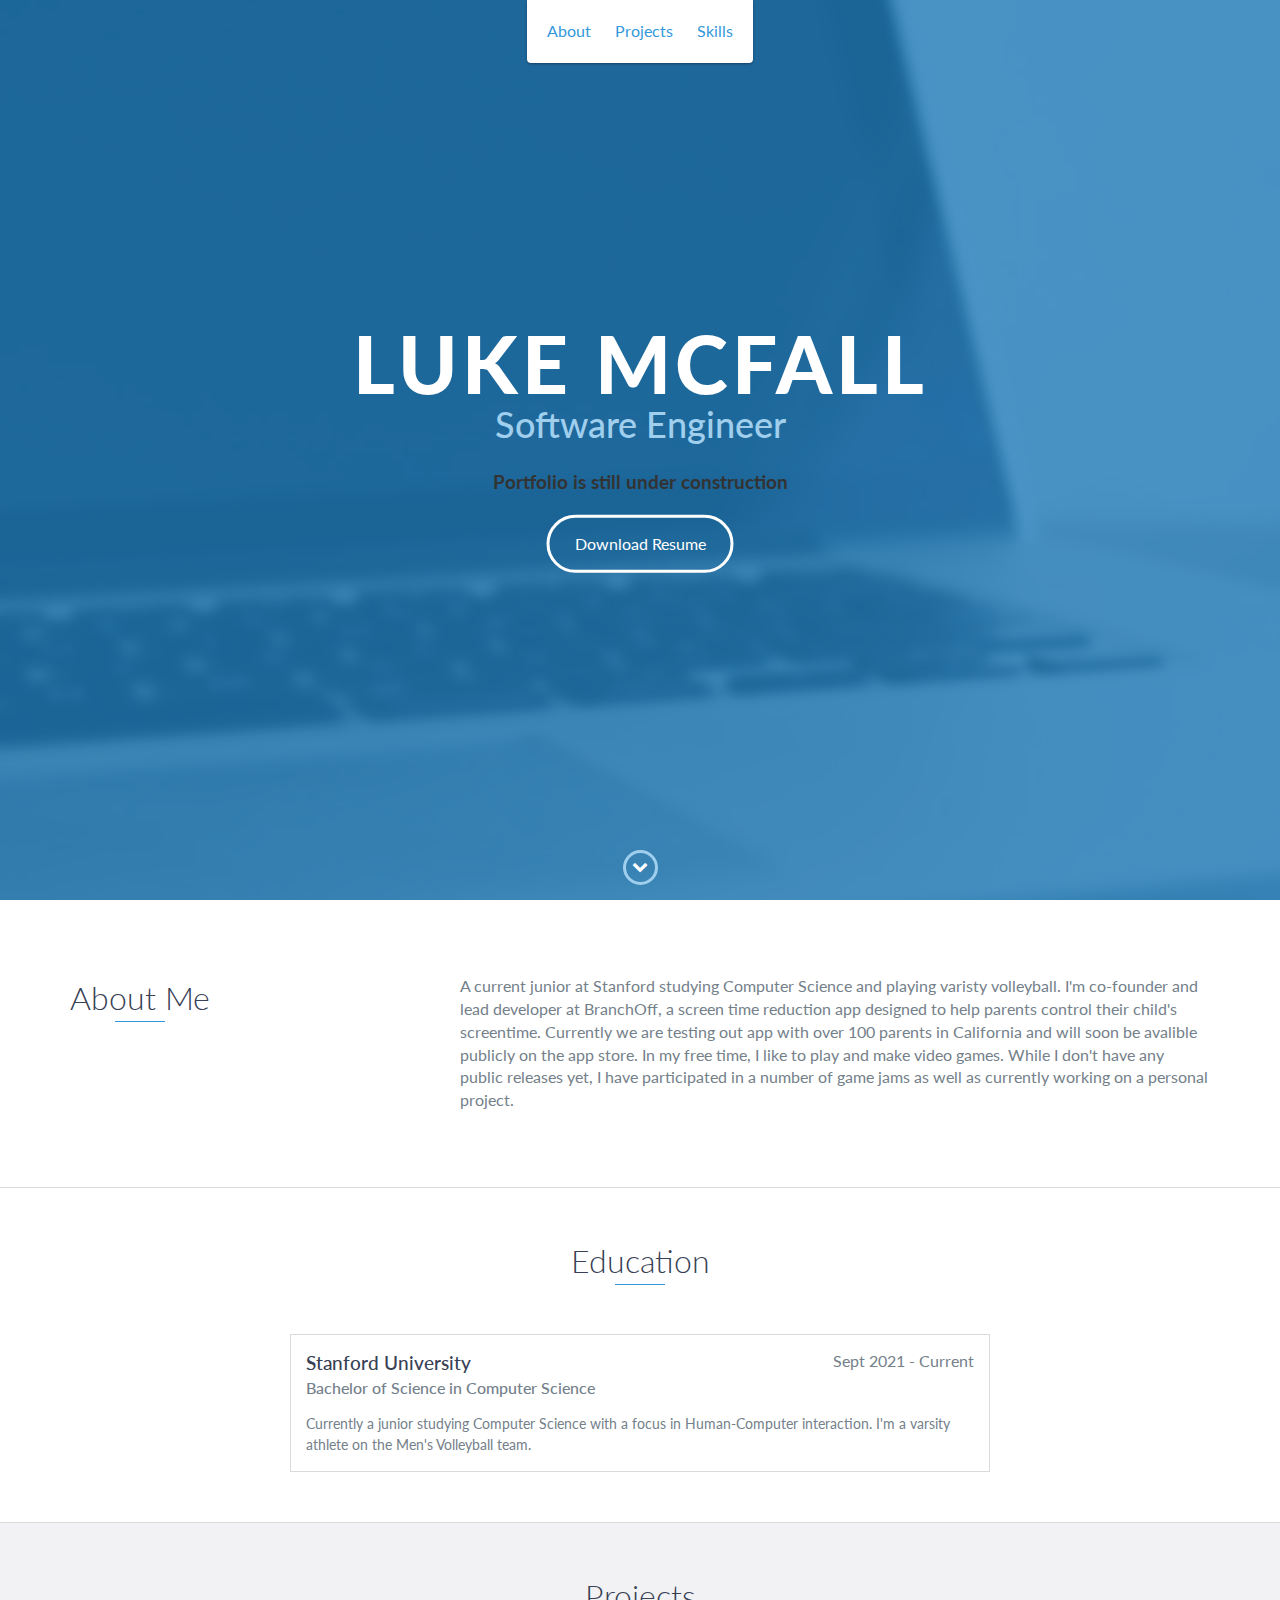
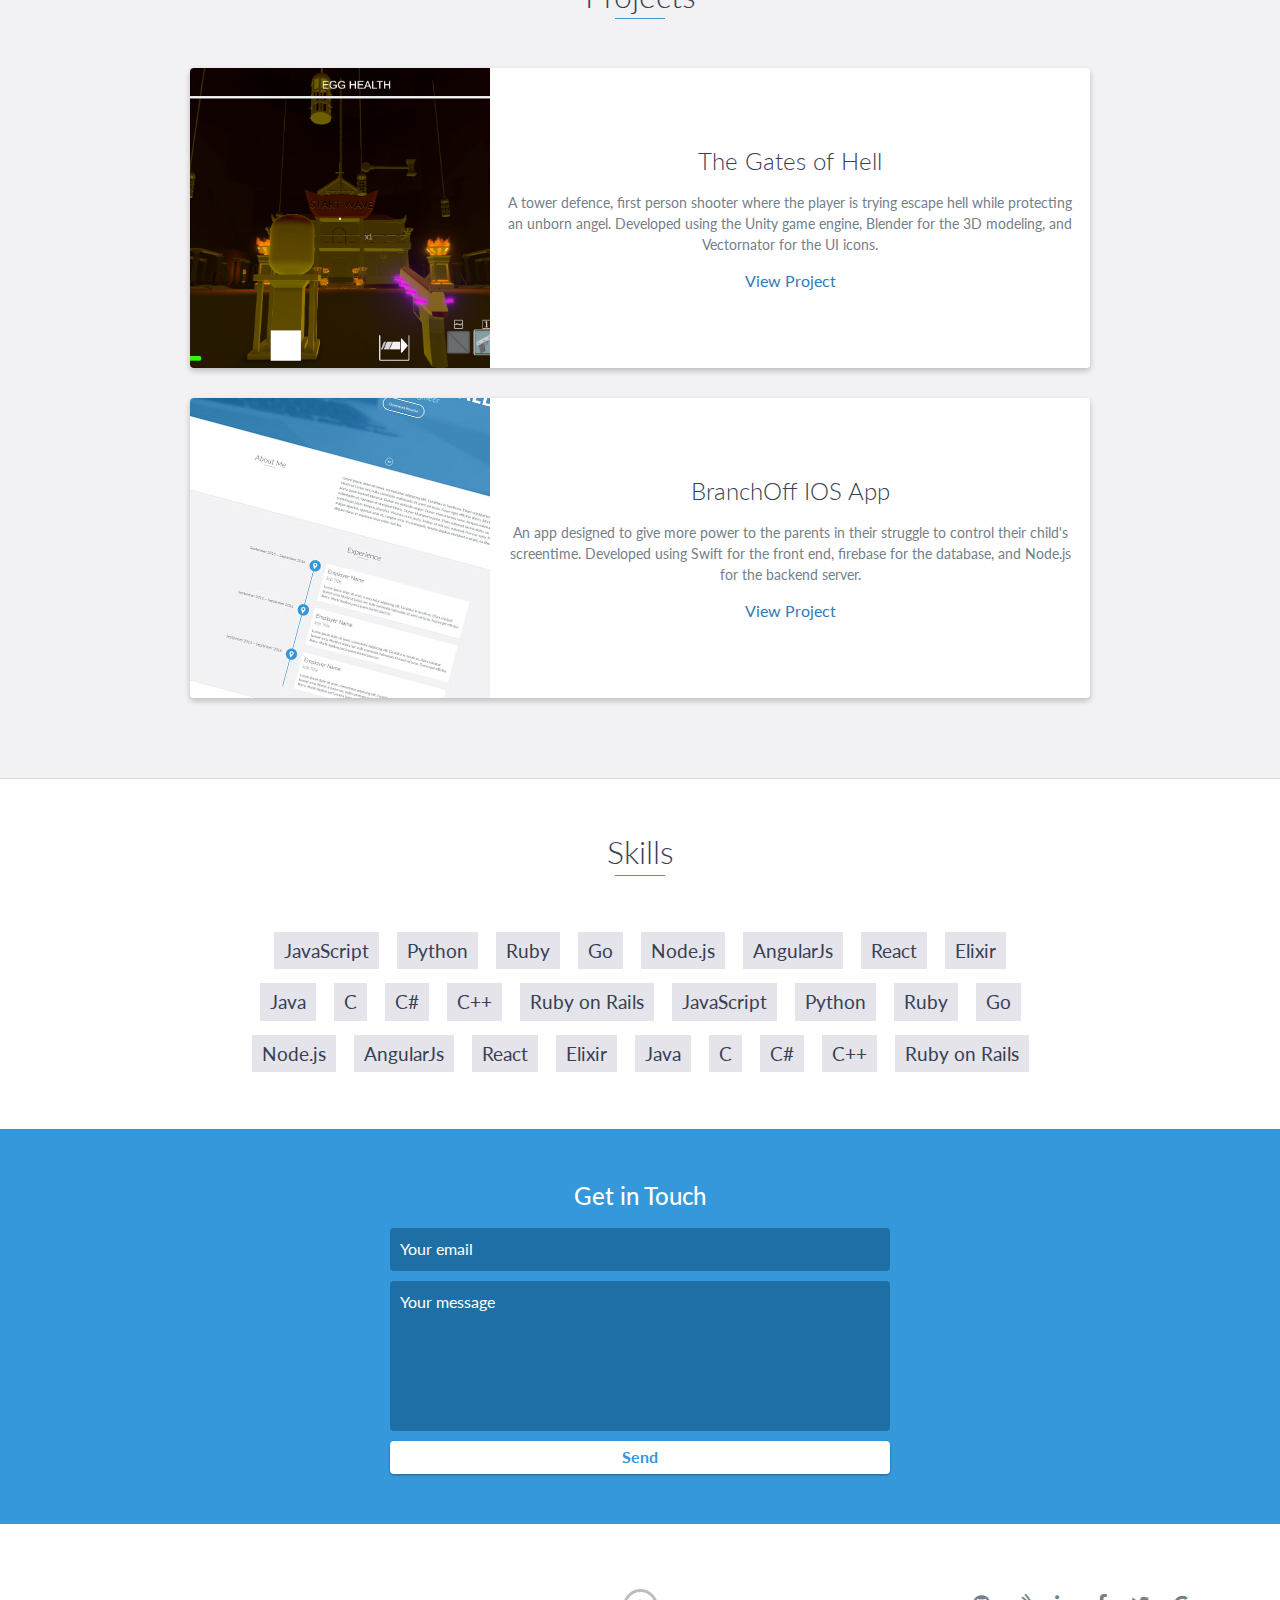
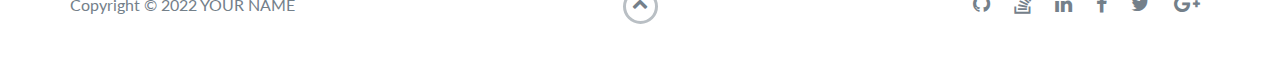
<file: index.html>
<!DOCTYPE html>
<html class="no-js" lang="en">

<head>
    <meta charset="utf-8">
    <meta http-equiv="X-UA-Compatible" content="IE=edge">
    <meta name="viewport" content="width=device-width, initial-scale=1">
    <title>My Portfolio</title>
	<link rel="shortcut icon" href="favicon.ico" type="image/x-icon">
	<link rel="icon" href="favicon.ico" type="image/x-icon">
    <link href="https://fonts.googleapis.com/css?family=Lato:300,400,700,900" rel="stylesheet">
    <link rel="stylesheet" href="libs/font-awesome/css/font-awesome.min.css">
    <link href="css/bootstrap.min.css" rel="stylesheet">
    <link href="css/styles.css" rel="stylesheet">
</head>

<body>
    <div id="mobile-menu-open" class="shadow-large">
        <i class="fa fa-bars" aria-hidden="true"></i>
    </div>
    <!-- End #mobile-menu-toggle -->
    <header>
        <div id="mobile-menu-close">
            <span>Close</span> <i class="fa fa-times" aria-hidden="true"></i>
        </div>
        <ul id="menu" class="shadow">
            <li>
                <a href="#about">About</a>
            </li>

            <!-- <li>
                <a href="#experience">Experience</a>
            </li> -->
            
            <!-- <li>
                <a href="#education">Education</a>
            </li> -->
            
            <li>
                <a href="#projects">Projects</a>
            </li>
            <li>
                <a href="#skills">Skills</a>
            </li>
            <!-- <li>
                <a href="#contact">Contact</a>
            </li> -->
        </ul>
    </header>
    <!-- End header -->

    <div id="lead">
        <div id="lead-content">
            <h1>Luke McFall</h1>
            <h2>Software Engineer</h2>
            <h3>Portfolio is still under construction</h3>
            <a href="#" class="btn-rounded-white">Download Resume</a>
        </div>
        <!-- End #lead-content -->

        <div id="lead-overlay"></div>

        <div id="lead-down">
            <span>
                <i class="fa fa-chevron-down" aria-hidden="true"></i>
            </span>
        </div>
        <!-- End #lead-down -->
    </div>
    <!-- End #lead -->

    <div id="about">
        <div class="container">
            <div class="row">
                <div class="col-md-4">
                    <h2 class="heading">About Me</h2>
                </div>
                <div class="col-md-8">
                    <p>
                       A current junior at Stanford studying Computer Science and playing varisty volleyball. I'm co-founder and lead developer at BranchOff, a screen time reduction app designed to help parents control their child's screentime. Currently we are testing out app with over 100 parents in California and
                       will soon be avalible publicly on the app store. In my free time, I like to play and make video games. While I don't have any public releases yet, I have participated in a number of game jams as well as currently working on a personal project. 
                    </p>
                </div>
            </div>
        </div>
    </div>
    <!-- End #about -->
<!-- 
    <div id="experience" class="background-alt">
        <h2 class="heading">Experience</h2>
        <div id="experience-timeline">
            <div data-date="September 2015 – September 2016">
                <h3>Employer Name</h3>
                <h4>Job Title</h4>
                <p>
                    Lorem ipsum dolor sit amet, consectetur adipiscing elit. Curabitur in iaculis ex. Etiam volutpat laoreet urna. Morbi ut tortor nec nulla commodo malesuada sit amet vel lacus. Fusce eget efficitur libero. Morbi dapibus porta quam laoreet placerat.
                </p>
            </div>

            <div data-date="September 2015 – September 2016">
                <h3>Employer Name</h3>
                <h4>Job Title</h4>
                <p>
                    Lorem ipsum dolor sit amet, consectetur adipiscing elit. Curabitur in iaculis ex. Etiam volutpat laoreet urna. Morbi ut tortor nec nulla commodo malesuada sit amet vel lacus. Fusce eget efficitur libero. Morbi dapibus porta quam laoreet placerat.
                </p>
            </div>

            <div data-date="September 2015 – September 2016">
                <h3>Employer Name</h3>
                <h4>Job Title</h4>
                <p>
                    Lorem ipsum dolor sit amet, consectetur adipiscing elit. Curabitur in iaculis ex. Etiam volutpat laoreet urna. Morbi ut tortor nec nulla commodo malesuada sit amet vel lacus. Fusce eget efficitur libero. Morbi dapibus porta quam laoreet placerat.
                </p>
            </div>
        </div>
    </div> -->
    <!-- End #experience -->

    <div id="education">
        <h2 class="heading">Education</h2>
        <div class="education-block">
            <h3>Stanford University</h3>
            <span class="education-date">Sept 2021 - Current</span>
            <h4>Bachelor of Science in Computer Science</h4>
            <p>
               Currently a junior studying Computer Science with a focus in Human-Computer interaction. I'm a varsity athlete on the Men's Volleyball team.
            </p>
        </div>
        <!-- End .education-block -->
<!-- 
        <div class="education-block">
            <h3>University of Ottawa</h3>
            <span class="education-date">Sept 2016 - Sept 2017</span>
            <h4>Bachelor of Science in Computer Science</h4>
            <ul>
                <li>
                    Lorem ipsum dolor sit amet, consectetur adipiscing elit.
                </li>
                <li>
                    Lorem ipsum dolor sit amet, consectetur adipiscing elit.
                </li>
                <li>
                    Lorem ipsum dolor sit amet, consectetur adipiscing elit.
                </li>
            </ul>
        </div> -->
        <!-- End .education-block -->
    </div>
    <!-- End #education -->

    <div id="projects" class="background-alt">
        <h2 class="heading">Projects</h2>
        <div class="container">
            <div class="row">
                <div class="project shadow-large">
                    <div class="project-image">
                        <img src="images/gates_cover.png" width="300" height="300" style="object-fit: cover;"/>
                    </div>
                    <!-- End .project-image -->
                    <div class="project-info">
                        <h3>The Gates of Hell</h3>
                        <p>
                           A tower defence, first person shooter where the player is trying escape hell while protecting an unborn angel. Developed using the Unity game engine, Blender for the 3D modeling, and Vectornator for the UI icons.
                        </p>
                        <a href="https://piecewise13.github.io/Portfolio/gates-of-hell.html">View Project</a>
                    </div>
                    <!-- End .project-info -->
                </div>
                <!-- End .project -->

                <div class="project shadow-large">
                    <div class="project-image">
                        <img src="images/project.jpg" />
                    </div>
                    <!-- End .project-image -->
                    <div class="project-info">
                        <h3>BranchOff IOS App</h3>
                        <p>
                            An app designed to give more power to the parents in their struggle to control their child's screentime. Developed using Swift for the front end, firebase for the database, and Node.js for the backend server.
                        </p>
                        <a href="https://branchoffapp.wixsite.com/landingpage">View Project</a>
                    </div>
                    <!-- End .project-info -->
                </div>
                <!-- End .project -->
            </div>
        </div>
    </div>
    <!-- End #projects -->

    <div id="skills">
        <h2 class="heading">Skills</h2>
        <ul>
            <li>JavaScript</li>
            <li>Python</li>
            <li>Ruby</li>
            <li>Go</li>
            <li>Node.js</li>
            <li>AngularJs</li>
            <li>React</li>
            <li>Elixir</li>
            <li>Java</li>
            <li>C</li>
            <li>C#</li>
            <li>C++</li>
            <li>Ruby on Rails</li>
            <li>JavaScript</li>
            <li>Python</li>
            <li>Ruby</li>
            <li>Go</li>
            <li>Node.js</li>
            <li>AngularJs</li>
            <li>React</li>
            <li>Elixir</li>
            <li>Java</li>
            <li>C</li>
            <li>C#</li>
            <li>C++</li>
            <li>Ruby on Rails</li>
        </ul>
    </div>
    <!-- End #skills -->

    <div id="contact">
        <h2>Get in Touch</h2>
        <div id="contact-form">
            <form method="POST" action="https://formspree.io/email@email.com">
                <input type="hidden" name="_subject" value="Contact request from personal website" />
                <input type="email" name="_replyto" placeholder="Your email" required>
                <textarea name="message" placeholder="Your message" required></textarea>
                <button type="submit">Send</button>
            </form>
        </div>
        <!-- End #contact-form -->
    </div>
    <!-- End #contact -->

    <footer>
        <div class="container">
            <div class="row">
                <div class="col-sm-5 copyright">
                    <p>
                        Copyright &copy; <span id="current-year">2022</span> YOUR NAME
                    </p>
                </div>
                <div class="col-sm-2 top">
                    <span id="to-top">
                        <i class="fa fa-chevron-up" aria-hidden="true"></i>
                    </span>
                </div>
                <div class="col-sm-5 social">
                    <ul>
                        <li>
                            <a href="https://github.com/" target="_blank"><i class="fa fa-github" aria-hidden="true"></i></a>
                        </li>
                        <li>
                            <a href="https://stackoverflow.com/" target="_blank"><i class="fa fa-stack-overflow" aria-hidden="true"></i></a>
                        </li>
                        <li>
                            <a href="https://linkedin.com/" target="_blank"><i class="fa fa-linkedin" aria-hidden="true"></i></a>
                        </li>
                        <li>
                            <a href="https://www.facebook.com/" target="_blank"><i class="fa fa-facebook" aria-hidden="true"></i></a>
                        </li>
                        <li>
                            <a href="https://twitter.com/" target="_blank"><i class="fa fa-twitter" aria-hidden="true"></i></a>
                        </li>
                        <li>
                            <a href="https://plus.google.com/" target="_blank"><i class="fa fa-google-plus" aria-hidden="true"></i></a>
                        </li>
                    </ul>
                </div>
            </div>
        </div>
    </footer>
    <!-- End footer -->

    <script src="https://ajax.googleapis.com/ajax/libs/jquery/1.12.4/jquery.min.js"></script>
    <script src="js/scripts.min.js"></script>
</body>

</html>
</file>
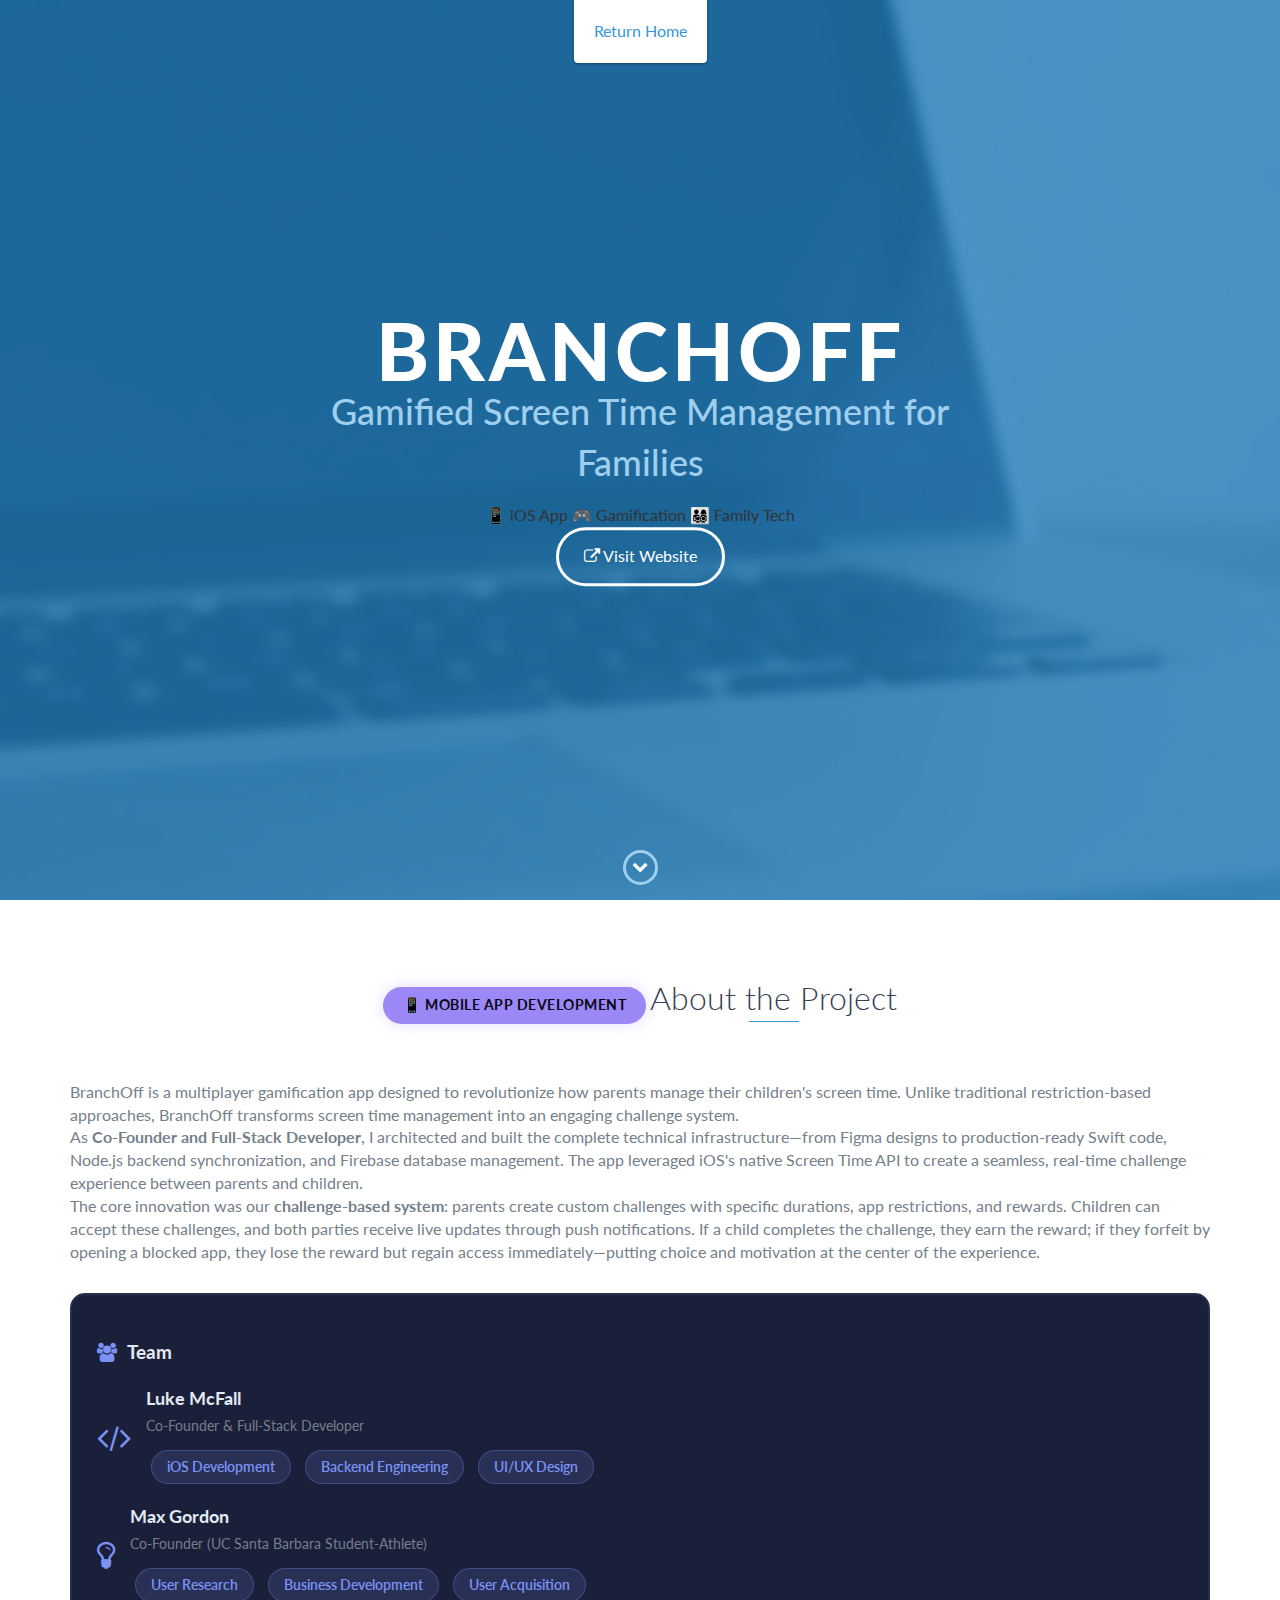
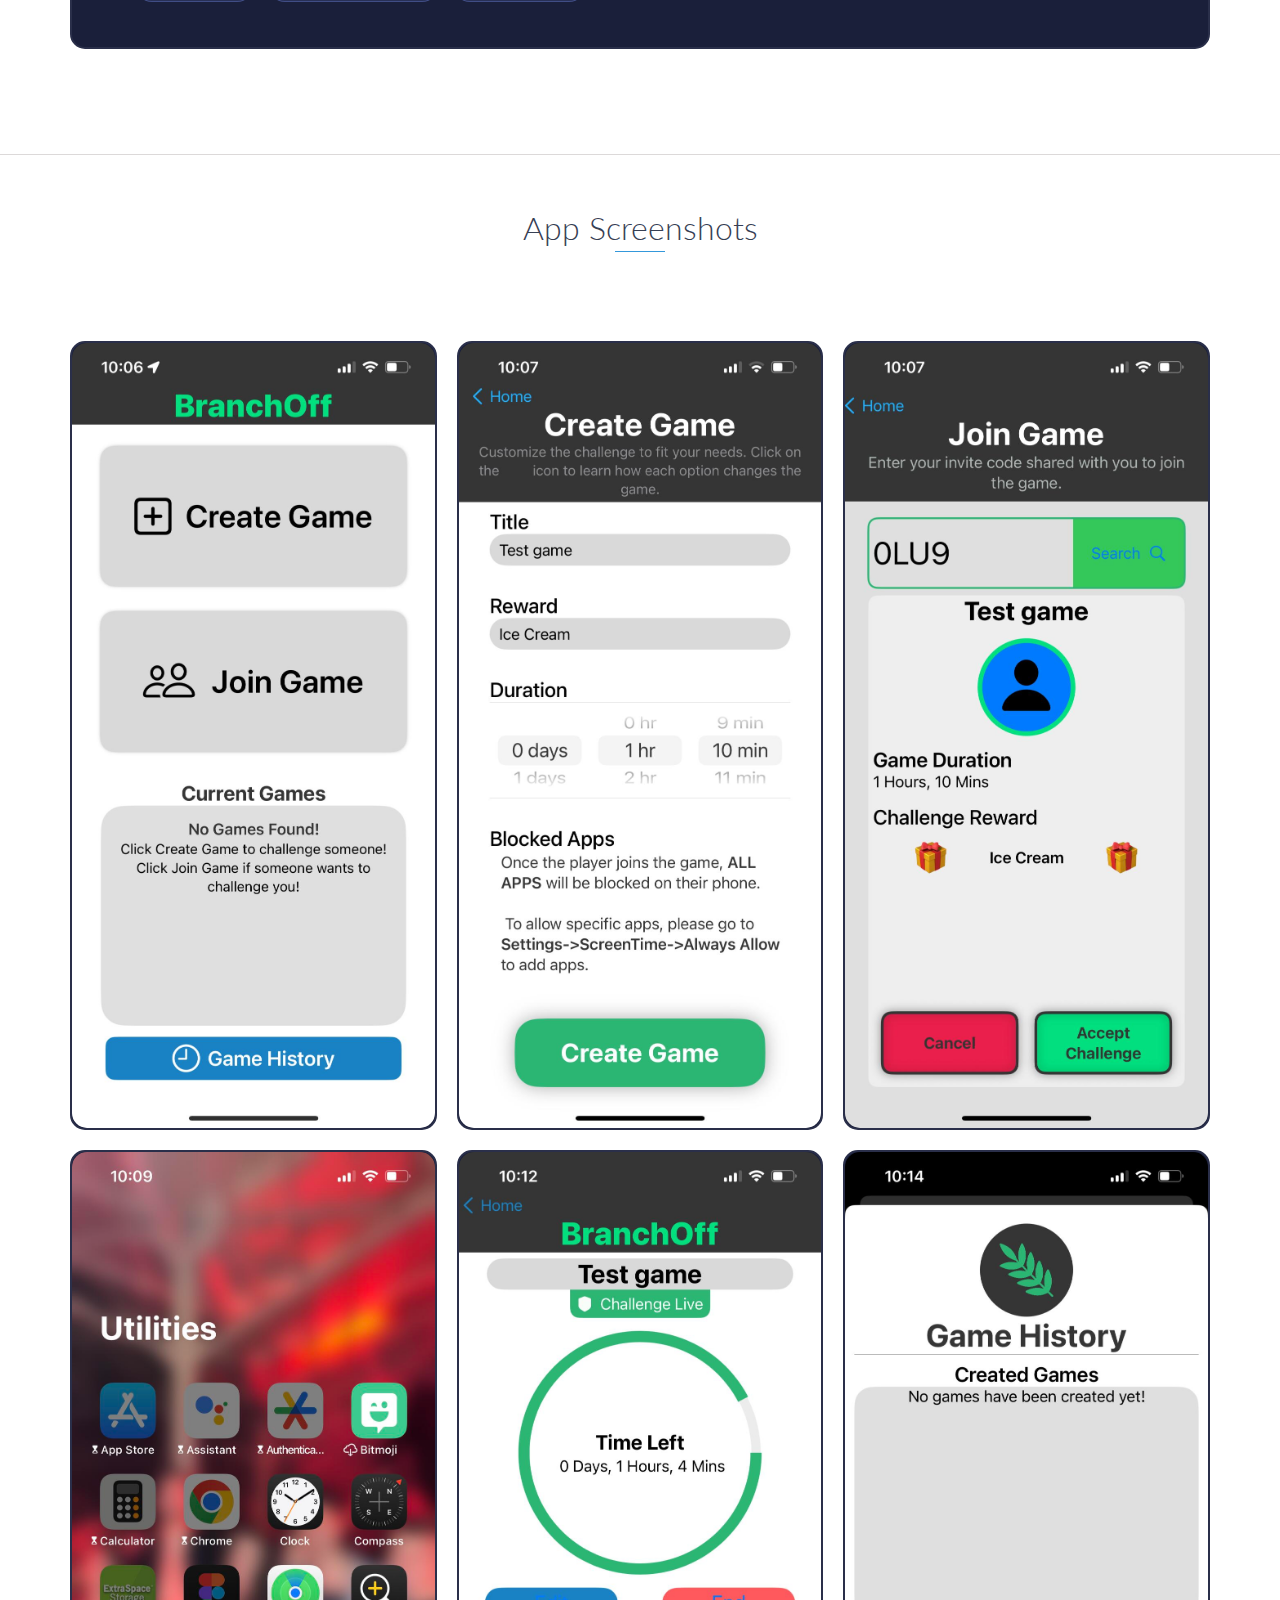
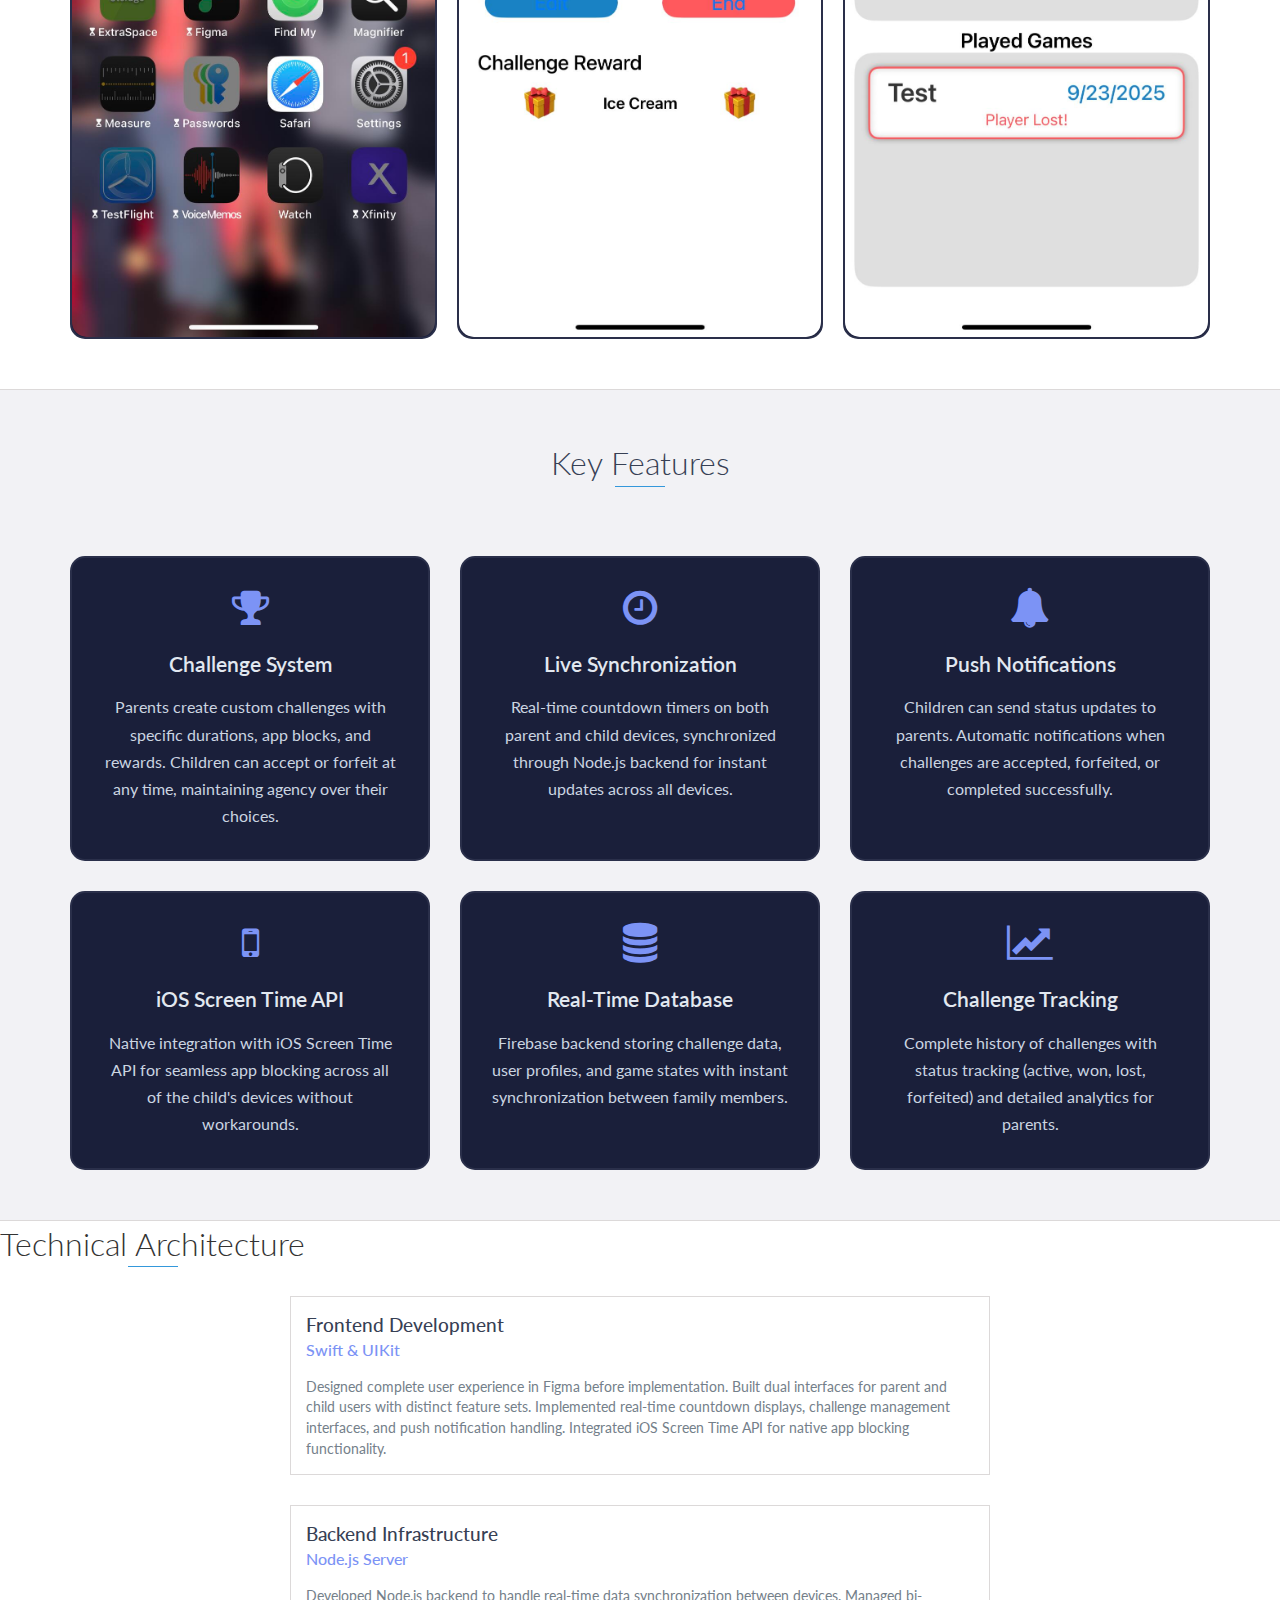
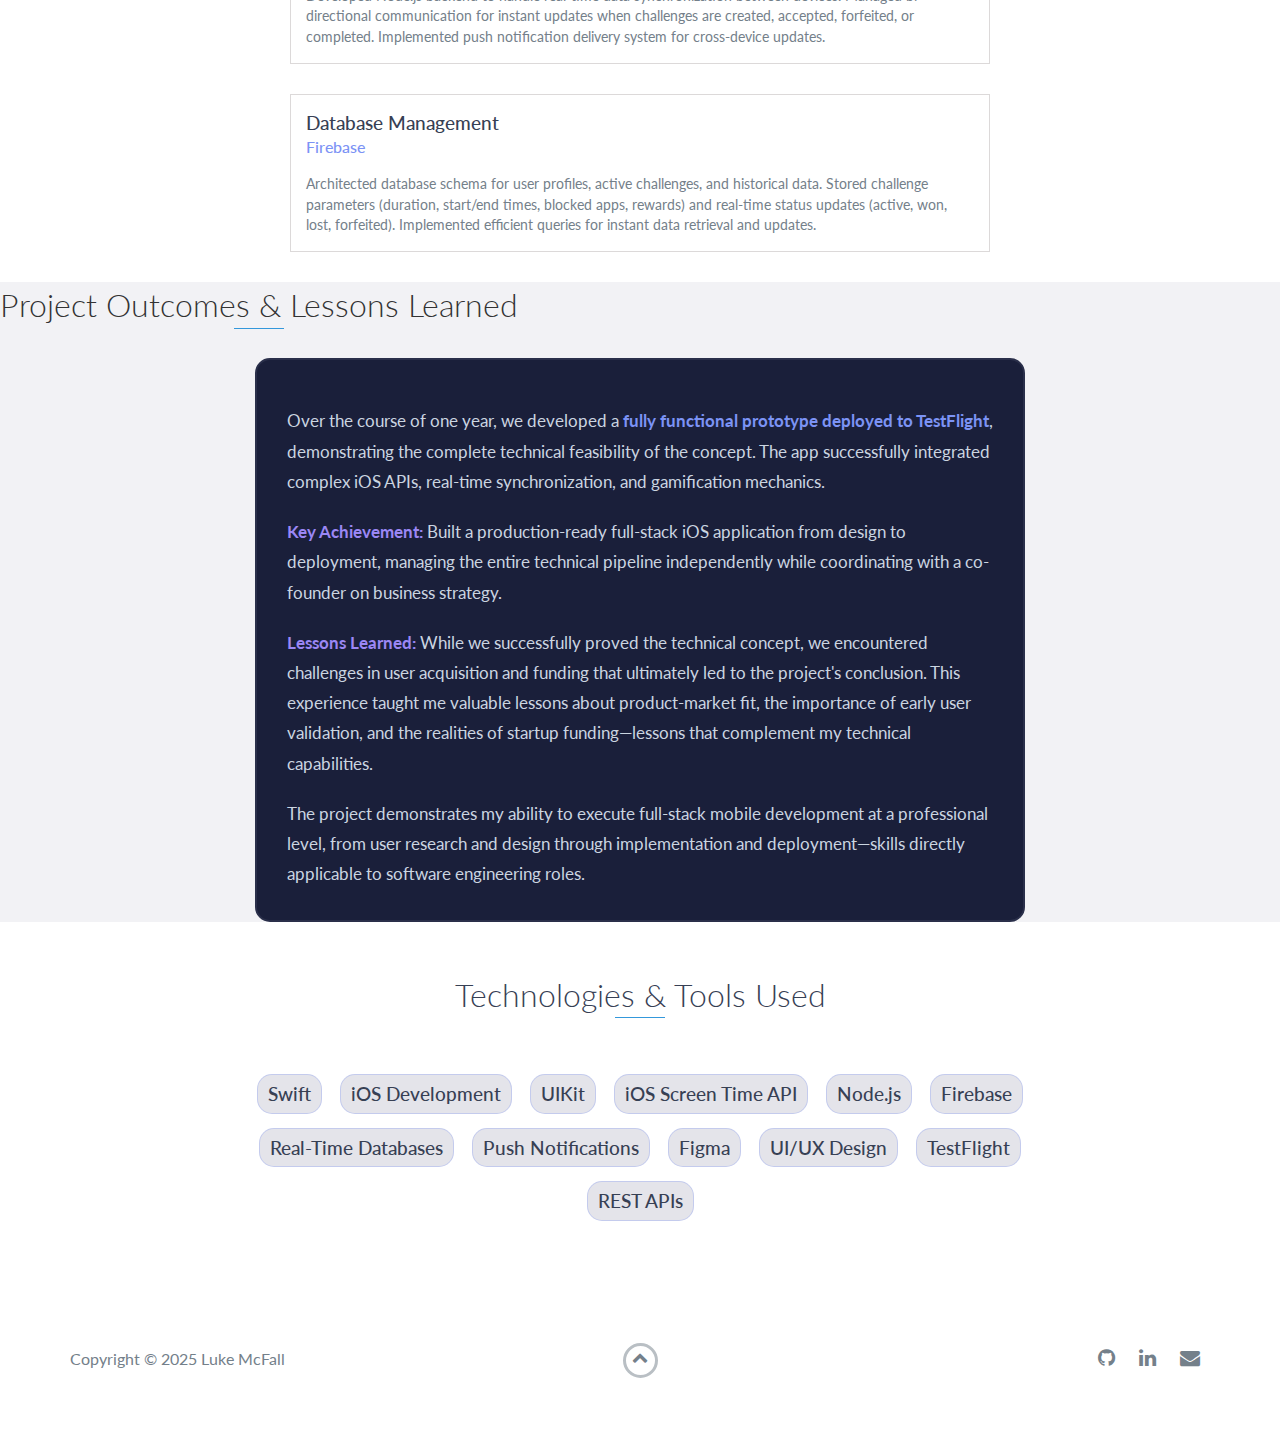
<file: branchoff.html>
<!DOCTYPE html>
<html class="no-js" lang="en">

<head>
    <meta charset="utf-8">
    <meta http-equiv="X-UA-Compatible" content="IE=edge">
    <meta name="viewport" content="width=device-width, initial-scale=1">
    <title>BranchOff | Luke McFall</title>
    <link rel="shortcut icon" href="favicon.ico" type="image/x-icon">
    <link rel="icon" href="favicon.ico" type="image/x-icon">
    <link href="https://fonts.googleapis.com/css?family=Lato:300,400,700,900" rel="stylesheet">
    <link rel="stylesheet" href="libs/font-awesome/css/font-awesome.min.css">
    <link href="css/bootstrap.min.css" rel="stylesheet">
    <link href="css/styles.css" rel="stylesheet">
    <style>
        .feature-grid {
            display: grid;
            grid-template-columns: repeat(auto-fit, minmax(300px, 1fr));
            gap: 30px;
            margin-top: 40px;
        }

        .feature-card {
            background: #1a1f3a;
            border: 2px solid #2a2f4a;
            border-radius: 15px;
            padding: 30px;
            transition: all 0.3s ease;
            position: relative;
            overflow: hidden;
        }

        .feature-card::before {
            content: '';
            position: absolute;
            top: 0;
            left: 0;
            right: 0;
            height: 3px;
            background: #7c93f5;
            opacity: 0;
            transition: 0.3s ease opacity;
        }

        .feature-card:hover {
            transform: translateY(-5px);
            box-shadow: 0 20px 40px rgba(0, 0, 0, 0.5),
                       0 0 25px rgba(124, 147, 245, 0.2);
            border-color: #7c93f5;
        }

        .feature-card:hover::before {
            opacity: 1;
        }

        .feature-icon {
            font-size: 2.5em;
            color: #7c93f5;
            margin-bottom: 15px;
            display: block;
        }

        .feature-card h3 {
            color: #e2e8f0;
            font-size: 1.3em;
            font-weight: 600;
            margin-bottom: 15px;
        }

        .feature-card p {
            color: #cbd5e1;
            line-height: 1.7;
            margin: 0;
        }

        .project-header {
            text-align: center;
            margin-bottom: 30px;
        }

        .project-badge {
            display: inline-block;
            background: #9b87f5;
            color: #050812;
            padding: 8px 20px;
            border-radius: 20px;
            font-size: 0.9em;
            font-weight: 700;
            margin-bottom: 20px;
            box-shadow: 0 0 15px rgba(155, 135, 245, 0.3);
            text-transform: uppercase;
            letter-spacing: 0.5px;
        }

        .tech-stack {
            display: flex;
            flex-wrap: wrap;
            gap: 10px;
            justify-content: center;
            margin-top: 20px;
        }

        .tech-stack li {
            background: rgba(124, 147, 245, 0.1);
            color: #7c93f5;
            padding: 8px 16px;
            border-radius: 15px;
            font-size: 0.95em;
            border: 1px solid rgba(124, 147, 245, 0.3);
            font-weight: 500;
            transition: all 0.2s ease;
        }

        .tech-stack li:hover {
            background: #7c93f5;
            color: #050812;
            border-color: #7c93f5;
            box-shadow: 0 0 12px rgba(124, 147, 245, 0.4);
            transform: translateY(-2px);
        }

        .role-badge {
            display: inline-block;
            background: rgba(124, 147, 245, 0.15);
            color: #7c93f5;
            padding: 6px 15px;
            border-radius: 20px;
            font-size: 0.9em;
            font-weight: 600;
            margin: 5px;
            border: 1px solid rgba(124, 147, 245, 0.3);
        }

        .team-section {
            background: #1a1f3a;
            border-radius: 15px;
            padding: 25px;
            margin: 30px 0;
            border: 2px solid #2a2f4a;
        }

        .team-member {
            display: flex;
            align-items: center;
            gap: 15px;
            margin: 15px 0;
        }

        .team-member i {
            font-size: 2em;
            color: #7c93f5;
        }

        .team-member-info h4 {
            color: #e2e8f0;
            margin: 0 0 5px 0;
            font-size: 1.1em;
        }

        .team-member-info p {
            color: #94a3b8;
            margin: 0;
            font-size: 0.9em;
        }
    </style>
</head>

<body>
    <div id="mobile-menu-open" class="shadow-large">
        <i class="fa fa-bars" aria-hidden="true"></i>
    </div>
    <!-- End #mobile-menu-toggle -->
    <header>
        <div id="mobile-menu-close">
            <span>Close</span> <i class="fa fa-times" aria-hidden="true"></i>
        </div>
        <ul id="menu" class="shadow">
            <li>
                <a href="https://piecewise13.github.io/Portfolio/index.html">Return Home</a>
            </li>
        </ul>
    </header>
    <!-- End header -->

    <div id="lead">
        <div id="lead-content">
            <h1>BranchOff</h1>
            <h2>Gamified Screen Time Management for Families</h2>
            <div class="lead-badges">
                <span class="badge">📱 iOS App</span>
                <span class="badge">🎮 Gamification</span>
                <span class="badge">👨‍👩‍👧‍👦 Family Tech</span>
            </div>
            <a href="https://branchoffapp.wixsite.com/landingpage" class="btn-rounded-white">
                <i class="fa fa-external-link" aria-hidden="true"></i> Visit Website
            </a>
        </div>
        <!-- End #lead-content -->

        <div id="lead-overlay"></div>

        <div id="lead-down">
            <span>
                <i class="fa fa-chevron-down" aria-hidden="true"></i>
            </span>
        </div>
        <!-- End #lead-down -->
    </div>
    <!-- End #lead -->

    <div id="about">
        <div class="container">
            <div class="project-header">
                <span class="project-badge">📱 Mobile App Development</span>
                <h2 class="heading">About the Project</h2>
            </div>
            <div class="row">
                <div class="col-md-12">
                    <p class="lead-text">
                        BranchOff is a multiplayer gamification app designed to revolutionize how parents manage their children's screen time. Unlike traditional restriction-based approaches, BranchOff transforms screen time management into an engaging challenge system.
                    </p>
                    <p>
                        As <strong>Co-Founder and Full-Stack Developer</strong>, I architected and built the complete technical infrastructure—from Figma designs to production-ready Swift code, Node.js backend synchronization, and Firebase database management. The app leveraged iOS's native Screen Time API to create a seamless, real-time challenge experience between parents and children.
                    </p>
                    <p>
                        The core innovation was our <strong>challenge-based system</strong>: parents create custom challenges with specific durations, app restrictions, and rewards. Children can accept these challenges, and both parties receive live updates through push notifications. If a child completes the challenge, they earn the reward; if they forfeit by opening a blocked app, they lose the reward but regain access immediately—putting choice and motivation at the center of the experience.
                    </p>
                    <div class="team-section">
                        <h3 style="color: #e2e8f0; margin-bottom: 20px;"><i class="fa fa-users" style="color: #7c93f5; margin-right: 10px;"></i>Team</h3>
                        <div class="team-member">
                            <i class="fa fa-code"></i>
                            <div class="team-member-info">
                                <h4>Luke McFall</h4>
                                <p>Co-Founder & Full-Stack Developer</p>
                                <div style="margin-top: 8px;">
                                    <span class="role-badge">iOS Development</span>
                                    <span class="role-badge">Backend Engineering</span>
                                    <span class="role-badge">UI/UX Design</span>
                                </div>
                            </div>
                        </div>
                        <div class="team-member">
                            <i class="fa fa-lightbulb-o"></i>
                            <div class="team-member-info">
                                <h4>Max Gordon</h4>
                                <p>Co-Founder (UC Santa Barbara Student-Athlete)</p>
                                <div style="margin-top: 8px;">
                                    <span class="role-badge">User Research</span>
                                    <span class="role-badge">Business Development</span>
                                    <span class="role-badge">User Acquisition</span>
                                </div>
                            </div>
                        </div>
                    </div>
                </div>
            </div>
        </div>
    </div>
    <!-- End #about -->

    <div id="projects">
        <h2 class="heading">App Screenshots</h2>
        <div class="container">
            <div style="display: grid; grid-template-columns: repeat(3, 1fr); gap: 20px; margin-top: 40px; max-width: 1200px; margin-left: auto; margin-right: auto;">
                <div class="feature-card" style="padding: 0; overflow: hidden;">
                    <img src="images/branchoff/1758690984923.jpeg" alt="BranchOff App Screenshot" style="width: 100%; height: auto; display: block; border-radius: 15px;">
                </div>
                <div class="feature-card" style="padding: 0; overflow: hidden;">
                    <img src="images/branchoff/1758691014164.jpeg" alt="BranchOff App Screenshot" style="width: 100%; height: auto; display: block; border-radius: 15px;">
                </div>
                <div class="feature-card" style="padding: 0; overflow: hidden;">
                    <img src="images/branchoff/1758691029340.jpeg" alt="BranchOff App Screenshot" style="width: 100%; height: auto; display: block; border-radius: 15px;">
                </div>
                <div class="feature-card" style="padding: 0; overflow: hidden;">
                    <img src="images/branchoff/1758691047693.jpeg" alt="BranchOff App Screenshot" style="width: 100%; height: auto; display: block; border-radius: 15px;">
                </div>
                <div class="feature-card" style="padding: 0; overflow: hidden;">
                    <img src="images/branchoff/1758691056452.jpeg" alt="BranchOff App Screenshot" style="width: 100%; height: auto; display: block; border-radius: 15px;">
                </div>
                <div class="feature-card" style="padding: 0; overflow: hidden;">
                    <img src="images/branchoff/1758691084527.jpeg" alt="BranchOff App Screenshot" style="width: 100%; height: auto; display: block; border-radius: 15px;">
                </div>
            </div>
        </div>
    </div>
    <!-- End #projects -->

    <div id="experience" class="background-alt">
        <h2 class="heading">Key Features</h2>
        <div class="container">
            <div class="feature-grid">
                <div class="feature-card">
                    <i class="fa fa-trophy feature-icon" aria-hidden="true"></i>
                    <h3>Challenge System</h3>
                    <p>Parents create custom challenges with specific durations, app blocks, and rewards. Children can accept or forfeit at any time, maintaining agency over their choices.</p>
                </div>
                <div class="feature-card">
                    <i class="fa fa-clock-o feature-icon" aria-hidden="true"></i>
                    <h3>Live Synchronization</h3>
                    <p>Real-time countdown timers on both parent and child devices, synchronized through Node.js backend for instant updates across all devices.</p>
                </div>
                <div class="feature-card">
                    <i class="fa fa-bell feature-icon" aria-hidden="true"></i>
                    <h3>Push Notifications</h3>
                    <p>Children can send status updates to parents. Automatic notifications when challenges are accepted, forfeited, or completed successfully.</p>
                </div>
                <div class="feature-card">
                    <i class="fa fa-mobile feature-icon" aria-hidden="true"></i>
                    <h3>iOS Screen Time API</h3>
                    <p>Native integration with iOS Screen Time API for seamless app blocking across all of the child's devices without workarounds.</p>
                </div>
                <div class="feature-card">
                    <i class="fa fa-database feature-icon" aria-hidden="true"></i>
                    <h3>Real-Time Database</h3>
                    <p>Firebase backend storing challenge data, user profiles, and game states with instant synchronization between family members.</p>
                </div>
                <div class="feature-card">
                    <i class="fa fa-line-chart feature-icon" aria-hidden="true"></i>
                    <h3>Challenge Tracking</h3>
                    <p>Complete history of challenges with status tracking (active, won, lost, forfeited) and detailed analytics for parents.</p>
                </div>
            </div>
        </div>
    </div>

    <div id="education-tech">
        <h2 class="heading">Technical Architecture</h2>
        <div class="container" style="max-width: 900px;">
            <div class="education-block">
                <h3>Frontend Development</h3>
                <h4 style="color: #7c93f5;">Swift & UIKit</h4>
                <p>
                    Designed complete user experience in Figma before implementation. Built dual interfaces for parent and child users with distinct feature sets. Implemented real-time countdown displays, challenge management interfaces, and push notification handling. Integrated iOS Screen Time API for native app blocking functionality.
                </p>
            </div>
            <div class="education-block">
                <h3>Backend Infrastructure</h3>
                <h4 style="color: #7c93f5;">Node.js Server</h4>
                <p>
                    Developed Node.js backend to handle real-time data synchronization between devices. Managed bi-directional communication for instant updates when challenges are created, accepted, forfeited, or completed. Implemented push notification delivery system for cross-device updates.
                </p>
            </div>
            <div class="education-block">
                <h3>Database Management</h3>
                <h4 style="color: #7c93f5;">Firebase</h4>
                <p>
                    Architected database schema for user profiles, active challenges, and historical data. Stored challenge parameters (duration, start/end times, blocked apps, rewards) and real-time status updates (active, won, lost, forfeited). Implemented efficient queries for instant data retrieval and updates.
                </p>
            </div>
        </div>
    </div>

    <div id="outcomes" class="background-alt">
        <h2 class="heading">Project Outcomes & Lessons Learned</h2>
        <div class="container" style="max-width: 800px;">
            <div style="background: #1a1f3a; border-radius: 15px; padding: 30px; border: 2px solid #2a2f4a;">
                <p style="color: #cbd5e1; line-height: 1.8; font-size: 1.05em; margin-bottom: 20px;">
                    Over the course of one year, we developed a <strong style="color: #7c93f5;">fully functional prototype deployed to TestFlight</strong>, demonstrating the complete technical feasibility of the concept. The app successfully integrated complex iOS APIs, real-time synchronization, and gamification mechanics.
                </p>
                <p style="color: #cbd5e1; line-height: 1.8; font-size: 1.05em; margin-bottom: 20px;">
                    <strong style="color: #9b87f5;">Key Achievement:</strong> Built a production-ready full-stack iOS application from design to deployment, managing the entire technical pipeline independently while coordinating with a co-founder on business strategy.
                </p>
                <p style="color: #cbd5e1; line-height: 1.8; font-size: 1.05em; margin-bottom: 20px;">
                    <strong style="color: #9b87f5;">Lessons Learned:</strong> While we successfully proved the technical concept, we encountered challenges in user acquisition and funding that ultimately led to the project's conclusion. This experience taught me valuable lessons about product-market fit, the importance of early user validation, and the realities of startup funding—lessons that complement my technical capabilities.
                </p>
                <p style="color: #cbd5e1; line-height: 1.8; font-size: 1.05em; margin: 0;">
                    The project demonstrates my ability to execute full-stack mobile development at a professional level, from user research and design through implementation and deployment—skills directly applicable to software engineering roles.
                </p>
            </div>
        </div>
    </div>

    <div id="skills">
        <h2 class="heading">Technologies & Tools Used</h2>
        <ul class="tech-stack">
            <li>Swift</li>
            <li>iOS Development</li>
            <li>UIKit</li>
            <li>iOS Screen Time API</li>
            <li>Node.js</li>
            <li>Firebase</li>
            <li>Real-Time Databases</li>
            <li>Push Notifications</li>
            <li>Figma</li>
            <li>UI/UX Design</li>
            <li>TestFlight</li>
            <li>REST APIs</li>
        </ul>
    </div>
    <!-- End #skills -->

    <footer>
        <div class="container">
            <div class="row">
                <div class="col-sm-5 copyright">
                    <p>
                        Copyright &copy; <span id="current-year">2025</span> Luke McFall
                    </p>
                </div>
                <div class="col-sm-2 top">
                    <span id="to-top">
                        <i class="fa fa-chevron-up" aria-hidden="true"></i>
                    </span>
                </div>
                <div class="col-sm-5 social">
                    <ul>
                        <li>
                            <a href="https://github.com/Piecewise13" target="_blank"><i class="fa fa-github" aria-hidden="true"></i></a>
                        </li>
                        <li>
                            <a href="https://linkedin.com/in/your-profile" target="_blank"><i class="fa fa-linkedin" aria-hidden="true"></i></a>
                        </li>
                        <li>
                            <a href="mailto:your.email@stanford.edu" target="_blank"><i class="fa fa-envelope" aria-hidden="true"></i></a>
                        </li>
                    </ul>
                </div>
            </div>
        </div>
    </footer>
    <!-- End footer -->

    <script src="https://ajax.googleapis.com/ajax/libs/jquery/1.12.4/jquery.min.js"></script>
    <script src="js/scripts.min.js"></script>
</body>

</html>
</file>
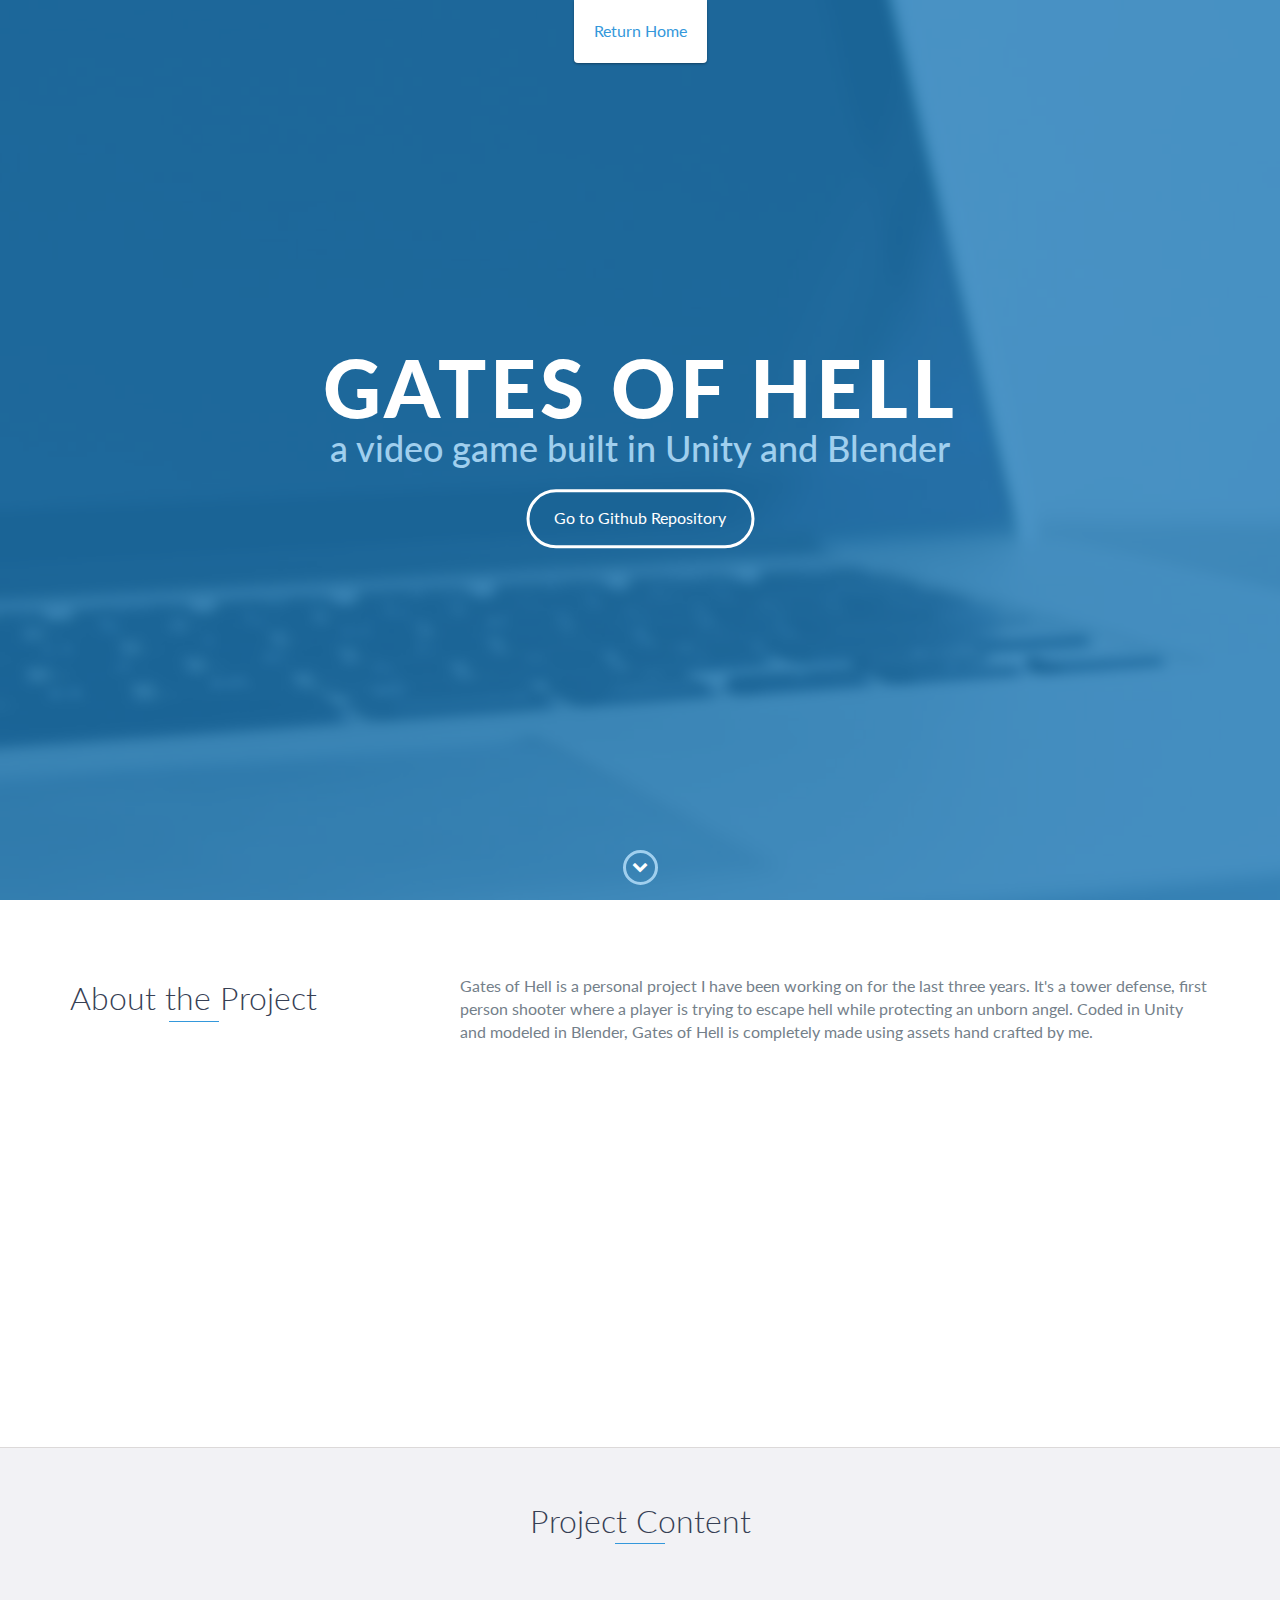
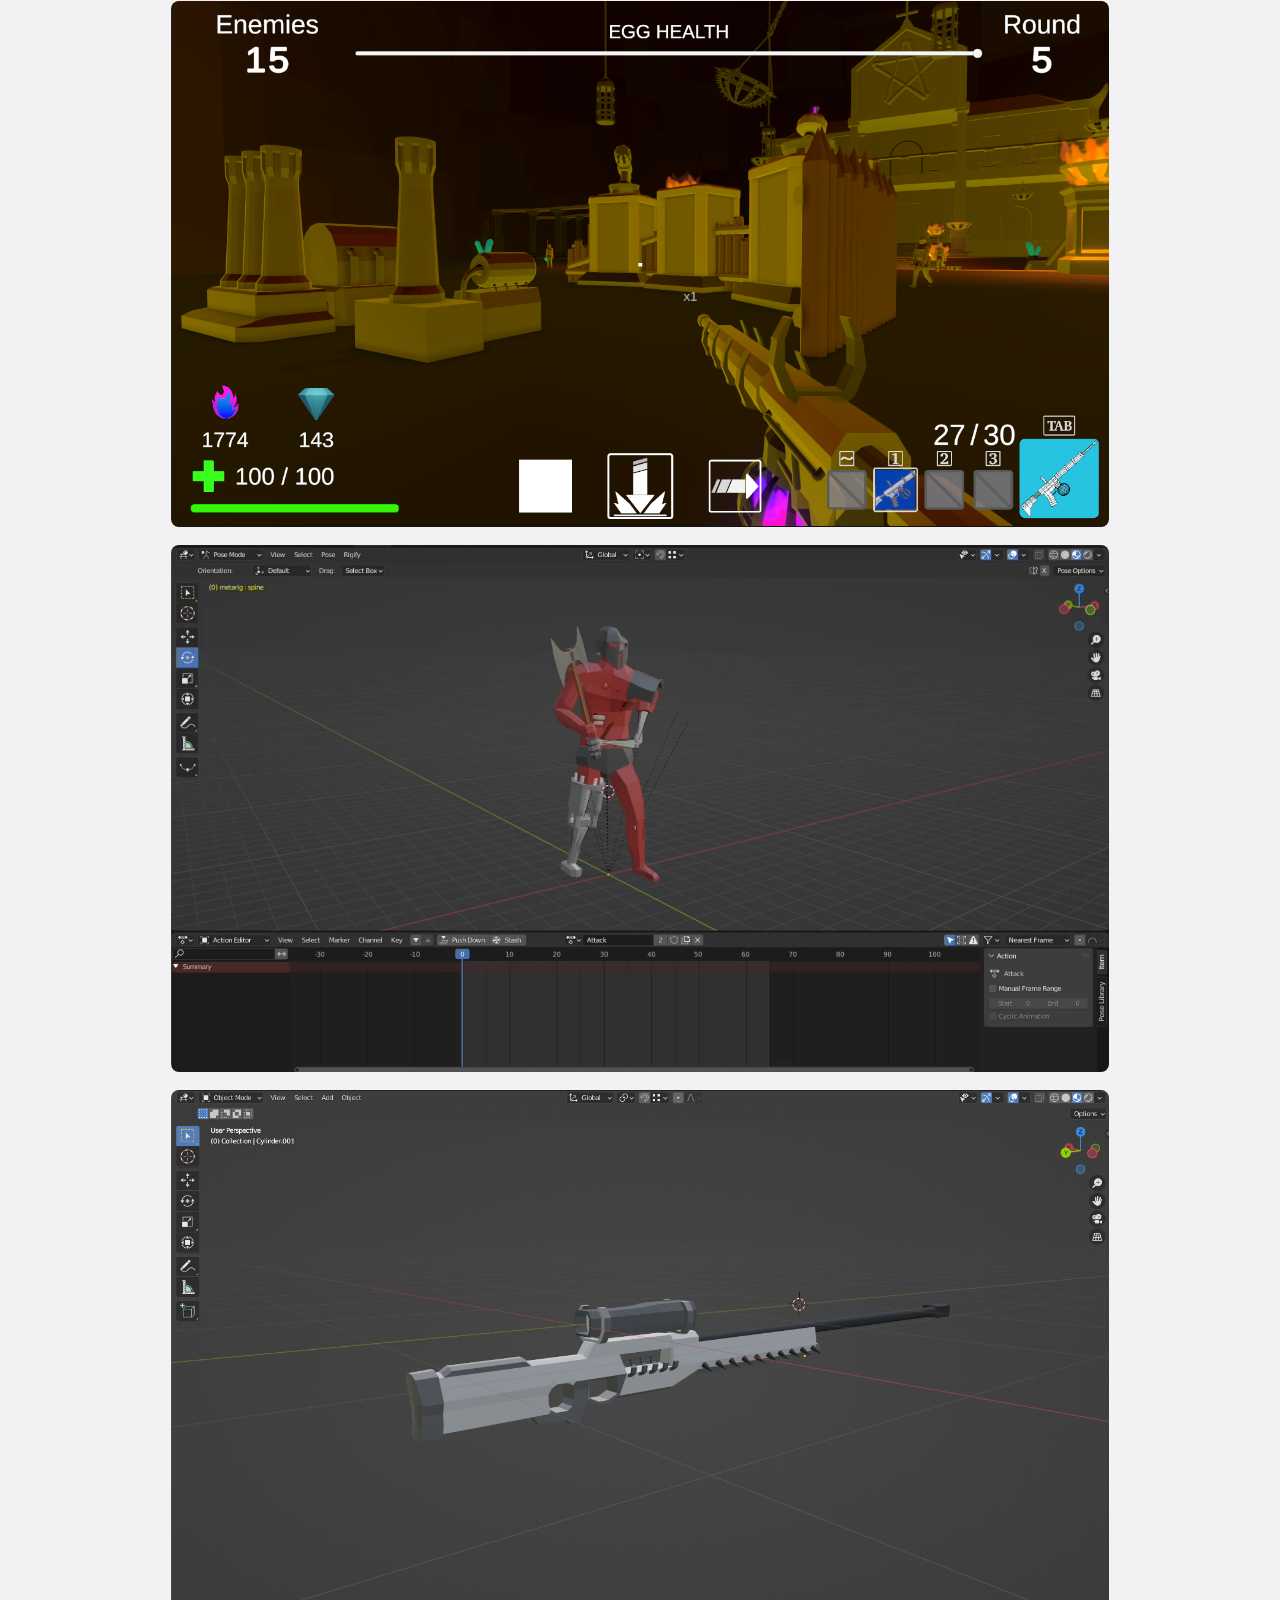
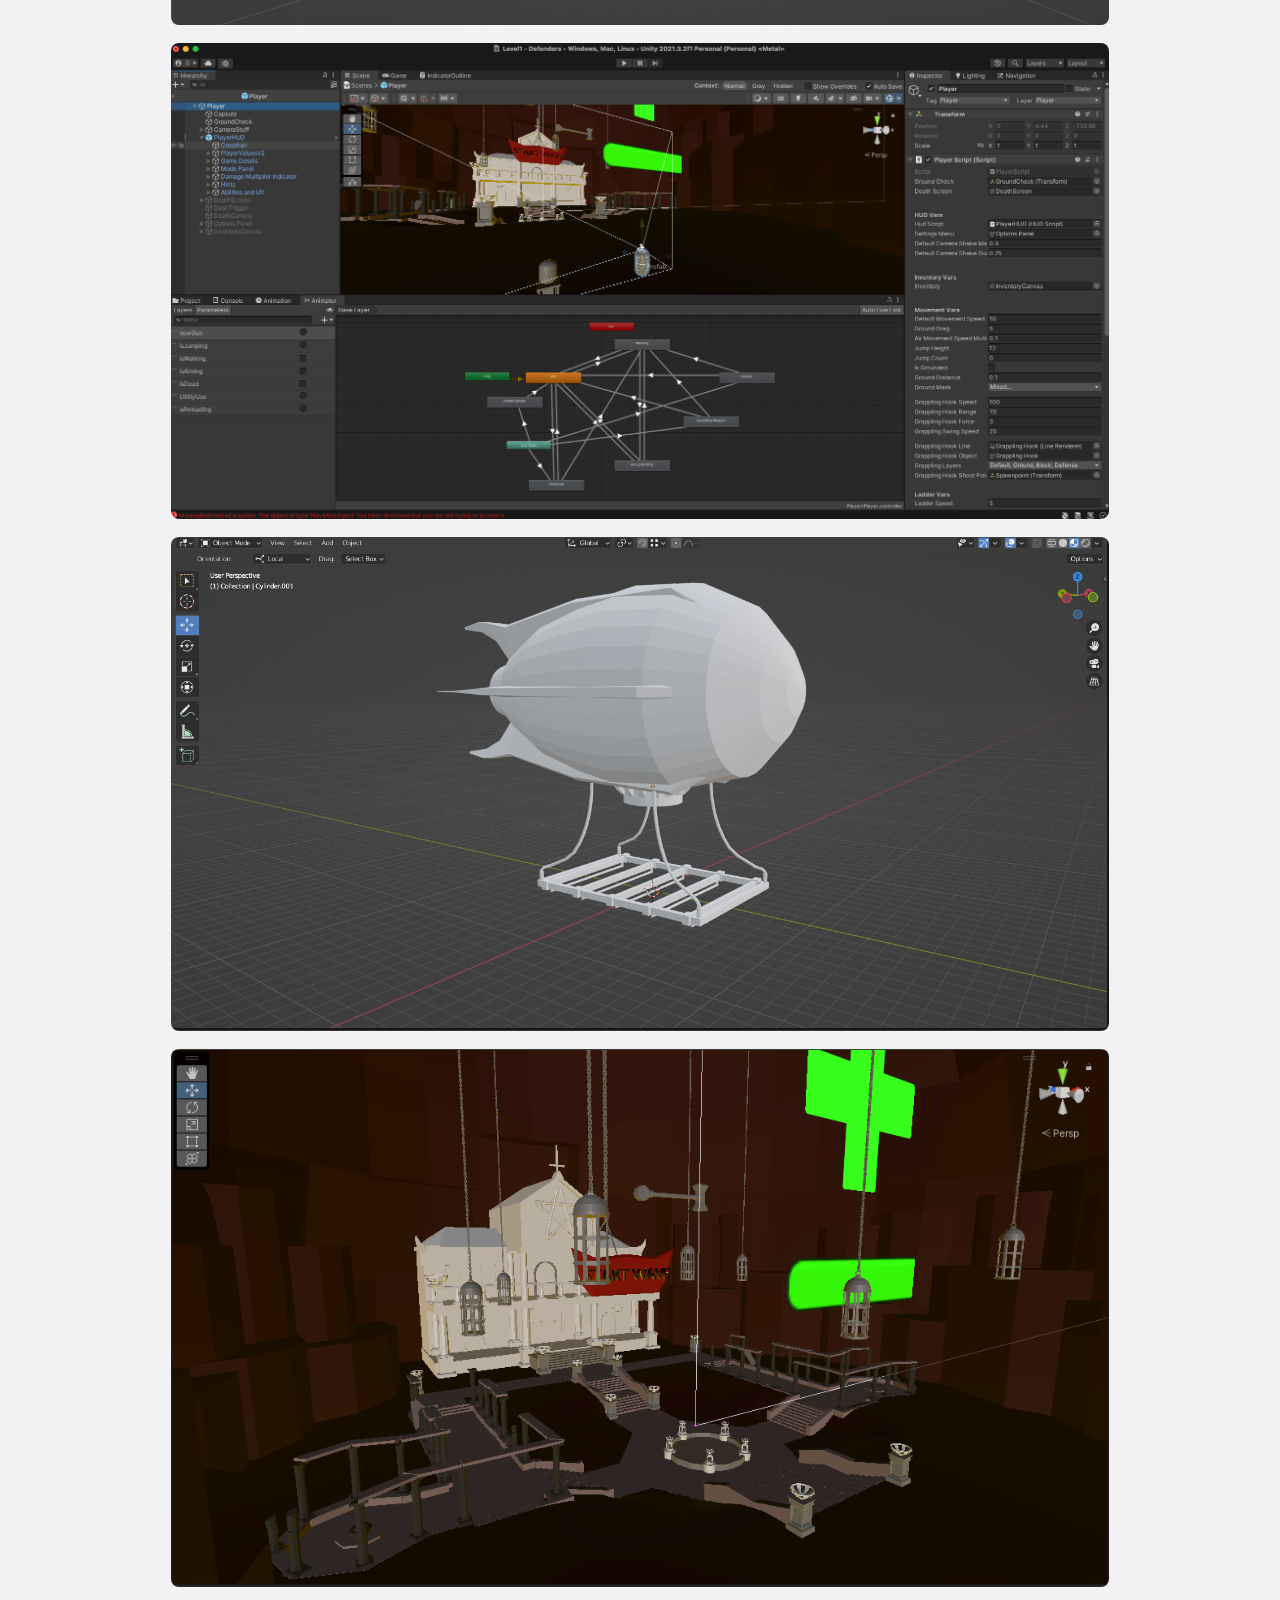
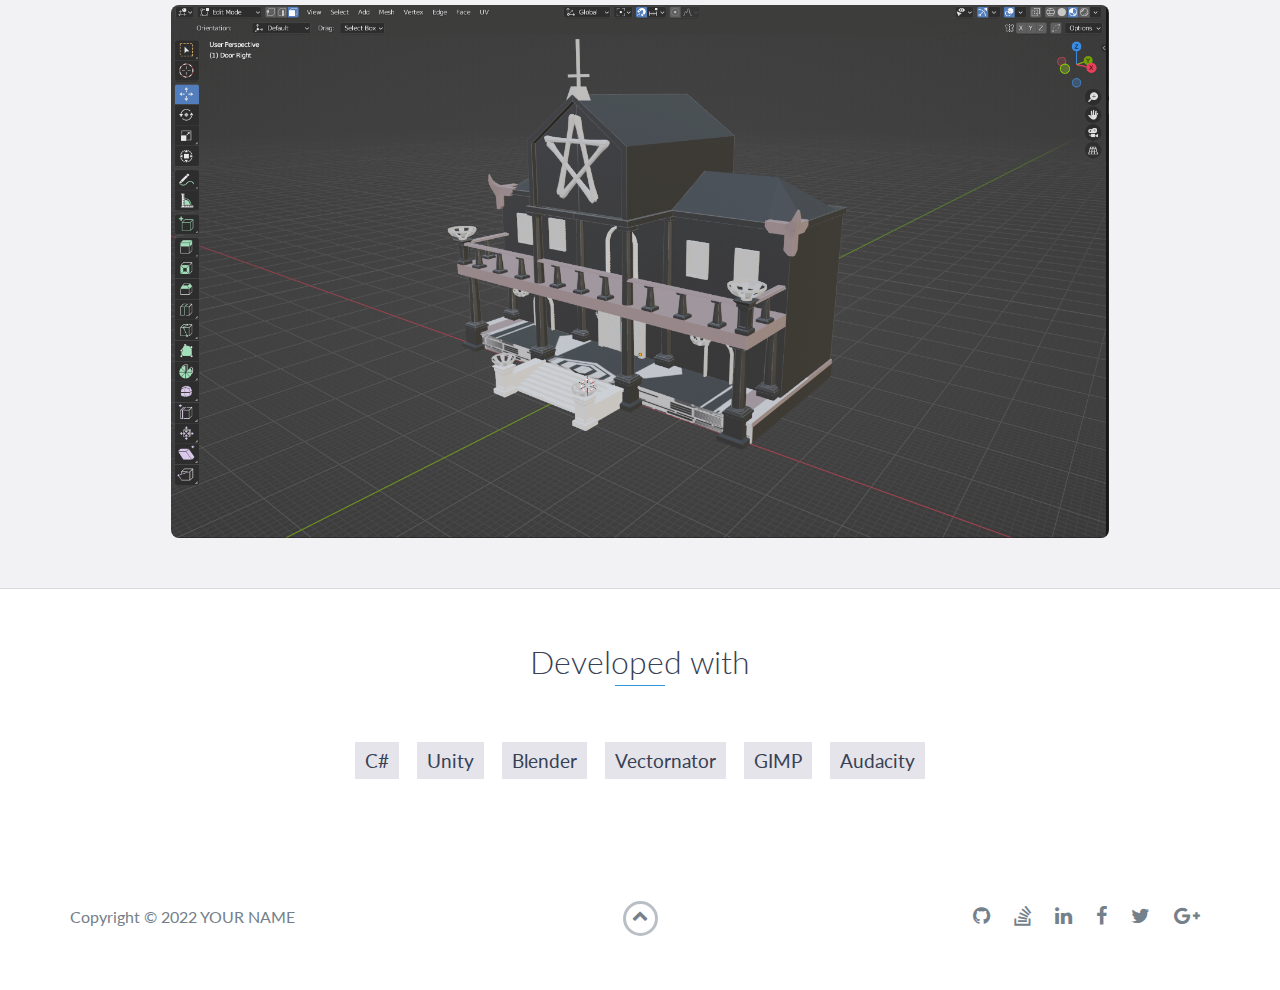
<file: gates-of-hell.html>
<!DOCTYPE html>
<html class="no-js" lang="en">

<head>
    <meta charset="utf-8">
    <meta http-equiv="X-UA-Compatible" content="IE=edge">
    <meta name="viewport" content="width=device-width, initial-scale=1">
    <title>My Portfolio</title>
    <link rel="shortcut icon" href="favicon.ico" type="image/x-icon">
    <link rel="icon" href="favicon.ico" type="image/x-icon">
    <link href="https://fonts.googleapis.com/css?family=Lato:300,400,700,900" rel="stylesheet">
    <link rel="stylesheet" href="libs/font-awesome/css/font-awesome.min.css">
    <link href="css/bootstrap.min.css" rel="stylesheet">
    <link href="css/styles.css" rel="stylesheet">
    <style>
        .row_grid {
            display: flex;
            flex-wrap: wrap;
            gap: 10px;
            justify-content: center;
            align-items: flex-start;
        }

        .row_grid img {
            flex: 1 1 100px;
            margin-top: 8px;
            vertical-align: middle;
            max-width: 75%;
            height: auto;
            border-radius: 8px;
            object-fit: cover;
        }

        .row_grid video {
            flex: 1 1 100px;
            margin-top: 8px;
            vertical-align: middle;
            max-width: 75%;
            height: auto;
            border-radius: 8px;
            object-fit: cover;
        }
    </style>
</head>

<body>
    <div id="mobile-menu-open" class="shadow-large">
        <i class="fa fa-bars" aria-hidden="true"></i>
    </div>
    <!-- End #mobile-menu-toggle -->
    <header>
        <div id="mobile-menu-close">
            <span>Close</span> <i class="fa fa-times" aria-hidden="true"></i>
        </div>
        <ul id="menu" class="shadow">
            <li>
                <a href="https://piecewise13.github.io/Portfolio/index.html">Return Home</a>
            </li>
        </ul>
    </header>
    <!-- End header -->

    <div id="lead">
        <div id="lead-content">
            <h1>Gates of Hell</h1>
            <h2>a video game built in Unity and Blender</h2>
            <a href="https://github.com/Piecewise13/angle-defender" class="btn-rounded-white">Go to Github
                Repository</a>
        </div>
        <!-- End #lead-content -->

        <div id="lead-overlay"></div>

        <div id="lead-down">
            <span>
                <i class="fa fa-chevron-down" aria-hidden="true"></i>
            </span>
        </div>
        <!-- End #lead-down -->
    </div>
    <!-- End #lead -->

    <div id="about">
        <div class="container">

            <div class="row">
                <div class="col-md-4">
                    <h2 class="heading">About the Project</h2>
                    <iframe width="560" height="315" src="https://www.youtube.com/embed/5NZCE9e6i0Y?si=q-nOdwW8MEXN2Ax5" title="YouTube video player" frameborder="0" allow="accelerometer; autoplay; muted; clipboard-write; encrypted-media; gyroscope; picture-in-picture; web-share" referrerpolicy="strict-origin-when-cross-origin" allowfullscreen></iframe>
                </div>
                <div class="col-md-8">
                    <p>
                        Gates of Hell is a personal project I have been working on for the last three years. It's a tower defense, first person shooter where a player is trying to escape hell while protecting an unborn angel. Coded in Unity and modeled in Blender, Gates of Hell is completely made using assets hand crafted by me.
                    </p>
                </div>
            </div>
        </div>
    </div>
    <!-- End #about -->

    <div id="projects" class="background-alt">
        <h2 class="heading">Project Content</h2>
        <div class="row_grid">
            <img src="images/gameplay_image.png">
            <video playsinline autoplay muted loop>
                <source src="images/basic enemy attack.mp4" type="video/mp4">
                Your browser does not support the video tag.
            </video>
            <img src="images/sniper.png">
            <img src="images/random_pic.png">
            <img src="images/zeplin.png">
            <img src="images/editor screenshot.png">
            <img src="images/devil_house.png">


        </div>
    </div>
    </div>



    <!-- End #projects -->

    <div id="skills">
        <h2 class="heading">Developed with</h2>
        <ul>
            <li>C#</li>
            <li>Unity</li>
            <li>Blender</li>
            <li>Vectornator</li>
            <li>GIMP</li>
            <li>Audacity</li>
        </ul>
    </div>
    <!-- End #skills -->


    <footer>
        <div class="container">
            <div class="row">
                <div class="col-sm-5 copyright">
                    <p>
                        Copyright &copy; <span id="current-year">2022</span> YOUR NAME
                    </p>
                </div>
                <div class="col-sm-2 top">
                    <span id="to-top">
                        <i class="fa fa-chevron-up" aria-hidden="true"></i>
                    </span>
                </div>
                <div class="col-sm-5 social">
                    <ul>
                        <li>
                            <a href="https://github.com/" target="_blank"><i class="fa fa-github"
                                    aria-hidden="true"></i></a>
                        </li>
                        <li>
                            <a href="https://stackoverflow.com/" target="_blank"><i class="fa fa-stack-overflow"
                                    aria-hidden="true"></i></a>
                        </li>
                        <li>
                            <a href="https://linkedin.com/" target="_blank"><i class="fa fa-linkedin"
                                    aria-hidden="true"></i></a>
                        </li>
                        <li>
                            <a href="https://www.facebook.com/" target="_blank"><i class="fa fa-facebook"
                                    aria-hidden="true"></i></a>
                        </li>
                        <li>
                            <a href="https://twitter.com/" target="_blank"><i class="fa fa-twitter"
                                    aria-hidden="true"></i></a>
                        </li>
                        <li>
                            <a href="https://plus.google.com/" target="_blank"><i class="fa fa-google-plus"
                                    aria-hidden="true"></i></a>
                        </li>
                    </ul>
                </div>
            </div>
        </div>
    </footer>
    <!-- End footer -->

    <script src="https://ajax.googleapis.com/ajax/libs/jquery/1.12.4/jquery.min.js"></script>
    <script src="js/scripts.min.js"></script>
</body>

</html>
</file>
<file: css/styles.css>
/*!
    Title: Dev Portfolio Template
    Version: 1.2.2
    Last Change: 03/25/2020
    Author: Ryan Fitzgerald
    Repo: https://github.com/RyanFitzgerald/devportfolio-template
    Issues: https://github.com/RyanFitzgerald/devportfolio-template/issues

    Description: This file contains all the styles associated with the page
    that don't come from third party libraries. This file gets compiled using
    Gulp and send to the /css folder which is then loaded on the page.
*/body{font-family:'Lato', sans-serif;font-size:16px}body.active{overflow:hidden;z-index:-1}.no-js #experience-timeline>div{background:#fff;padding:10px;margin-bottom:10px;border:1px solid #dcd9d9}.no-js #experience-timeline>div h3{font-size:1.5em;font-weight:300;color:#374054;display:inline-block;margin:0}.no-js #experience-timeline>div h4{font-size:1.2em;font-weight:300;color:#7e8890;margin:0 0 15px 0}.no-js #experience-timeline>div p{color:#74808a;font-size:0.9em;margin:0}.no-js #experience-timeline:before,.no-js #experience-timeline:after{content:none}@keyframes dropHeader{0%{transform:translateY(-100%)}100%{transform:translateY(0)}}header{position:absolute;top:0;left:0;right:0;text-align:center;z-index:10;animation-name:dropHeader;animation-iteration-count:1;animation-timing-function:ease;animation-duration:0.75s}header ul{display:inline-block;background:#fff;text-align:center;padding:10px;margin:0;border-bottom-right-radius:4px;border-bottom-left-radius:4px}header li{display:inline-block}header a{display:block;color:#3498db;padding:10px}header a:hover{color:#217dbb;text-decoration:none;background:#eee;border-radius:4px}header a:focus{color:#3498db;text-decoration:none}header.active{display:block}header.sticky{position:fixed;z-index:999}#menu.active{display:block}#mobile-menu-open{display:none;cursor:pointer;position:fixed;right:15px;top:10px;color:#3498db;font-size:1.5em;z-index:20;padding:0 7px;border-radius:4px;background:#fff}#mobile-menu-close{display:none;text-align:right;width:100%;background:#fff;font-size:1.5em;padding-right:15px;padding-top:10px;cursor:pointer;color:#3498db}#mobile-menu-close span{font-size:0.5em;text-transform:uppercase}#mobile-menu-close i{vertical-align:middle}footer{padding:50px 0}.copyright{padding-top:20px}.copyright p{margin:0;color:#74808a}.top{text-align:center}.top span{cursor:pointer;display:block;margin:15px auto 0 auto;width:35px;height:35px;border-radius:50%;border:3px solid #b9bfc4;text-align:center}.top i{color:#74808a}.social{text-align:right}.social ul{margin:5px 0 0 0;padding:0}.social li{display:inline-block;font-size:1.25em;list-style:none}.social a{display:block;color:#74808a;padding:10px}.social a:hover{color:#3498db}.btn-rounded-white{display:inline-block;color:#fff;padding:15px 25px;border:3px solid #fff;border-radius:30px;transition:.5s ease all}.btn-rounded-white:hover{color:#3498db;background:#fff;text-decoration:none}.shadow{box-shadow:0 1px 3px rgba(0,0,0,0.12),0 1px 2px rgba(0,0,0,0.24)}.shadow-large{box-shadow:0 3px 6px rgba(0,0,0,0.08),0 3px 6px rgba(0,0,0,0.15)}.heading{position:relative;display:inline-block;font-size:2em;font-weight:300;margin:0 0 30px 0}.heading:after{position:absolute;content:'';top:100%;height:1px;width:50px;left:0;right:0;margin:0 auto;background:#3498db}.background-alt{background:#f2f2f5}#lead{position:relative;height:100vh;min-height:500px;max-height:1080px;background:url(../images/lead-bg.jpg);background-size:cover;padding:15px;overflow:hidden}#lead-content{position:absolute;z-index:10;top:50%;left:50%;transform:translate(-50%, -50%);text-align:center}#lead-content h1,#lead-content h2{margin:0}#lead-content h1{color:#fff;font-weight:900;font-size:5em;text-transform:uppercase;letter-spacing:0.05em;line-height:0.9em}#lead-content h2{color:#a0cfee;font-weight:500;font-size:2.25em;margin-bottom:15px}#lead-overlay{position:absolute;height:100%;width:100%;top:0;right:0;bottom:0;left:0;background:rgba(33,125,187,0.8);z-index:1}#lead-down{position:absolute;left:0;right:0;width:100%;text-align:center;z-index:10;bottom:15px;color:#fff}#lead-down span{cursor:pointer;display:block;margin:0 auto;width:35px;height:35px;border-radius:50%;border:3px solid #a0cfee;text-align:center}#lead-down i{animation:pulsate 1.5s ease;animation-iteration-count:infinite;padding-top:5px}@keyframes pulsate{0%{transform:scale(1, 1)}50%{transform:scale(1.2, 1.2)}100%{transform:scale(1, 1)}}#about{padding:75px 15px;border-bottom:1px solid #dcd9d9}#about h2{color:#374054}#about p{color:#74808a;margin:0}#experience{padding:50px 15px;text-align:center;border-bottom:1px solid #dcd9d9}#experience h2{color:#374054}#experience-timeline{margin:30px auto 0 auto;position:relative;max-width:1000px}#experience-timeline:before{position:absolute;content:'';top:0;bottom:0;left:303px;right:auto;height:100%;width:3px;background:#3498db;z-index:0}#experience-timeline:after{position:absolute;content:'';width:3px;height:40px;background:#3498db;background:linear-gradient(to bottom, #3498db, rgba(52,152,219,0));top:100%;left:303px}.vtimeline-content{margin-left:350px;background:#fff;border:1px solid #e6e6e6;padding:15px;border-radius:3px;text-align:left}.vtimeline-content h3{font-size:1.5em;font-weight:300;color:#374054;display:inline-block;margin:0}.vtimeline-content h4{font-size:1.2em;font-weight:300;color:#7e8890;margin:0 0 15px 0}.vtimeline-content p{color:#74808a;font-size:0.9em;margin:0}.vtimeline-point{position:relative;display:block;vertical-align:top;margin-bottom:30px}.vtimeline-icon{position:relative;color:#fff;width:50px;height:50px;background:#3498db;border-radius:50%;float:left;z-index:99;margin-left:280px}.vtimeline-icon i{display:block;font-size:2em;margin-top:10px}.vtimeline-date{width:260px;text-align:right;position:absolute;left:0;top:10px;font-weight:300;color:#374054}#education{padding:50px 15px 20px 15px;border-bottom:1px solid #dcd9d9;text-align:center}#education h2{color:#374054;margin-bottom:50px}.education-block{max-width:700px;margin:0 auto 30px auto;padding:15px;border:1px solid #dcd9d9;text-align:left}.education-block h3{font-weight:500;float:left;margin:0;color:#374054}.education-block span{color:#74808a;float:right}.education-block h4{color:#74808a;clear:both;font-weight:500;margin:0 0 15px 0}.education-block p,.education-block ul{margin:0;color:#74808a;font-size:0.9em}.education-block ul{padding:0 0 0 15px}#projects{padding:50px 15px;border-bottom:1px solid #dcd9d9;text-align:center}#projects h2{color:#374054;margin-bottom:50px}.project{position:relative;max-width:900px;margin:0 auto 30px auto;overflow:hidden;background:#fff;border-radius:4px}.project-image{float:left}.project-info{position:absolute;top:50%;transform:translateY(-50%);margin-left:300px;padding:15px}.project-info h3{font-size:1.5em;font-weight:300;color:#374054;margin:0 0 15px 0}.project-info p{color:#74808a;margin:0 0 15px 0;font-size:0.9em}.no-image .project-info{position:relative;margin:0;padding:30px 15px;transform:none}#more-projects{display:none}#skills{padding:50px 15px;text-align:center}#skills h2{color:#374054;margin-bottom:50px}#skills ul{display:block;margin:0 auto;padding:0;max-width:800px}#skills li{display:inline-block;margin:7px;padding:5px 10px;color:#374054;background:#e4e4ea;list-style:none;cursor:default;font-size:1.2em}#contact{padding:50px 15px;background:#3498db;text-align:center}#contact h2{margin:0 0 15px 0;color:#fff;font-weight:500}#contact-form{max-width:500px;margin:0 auto}#contact-form input,#contact-form textarea{display:block;width:100%;padding:10px;border-radius:4px;border:none;margin-bottom:10px;background:#1d6fa5;color:#fff;transition:.5s ease all}#contact-form input::-webkit-input-placeholder,#contact-form textarea::-webkit-input-placeholder{color:#fff}#contact-form input:-moz-placeholder,#contact-form textarea:-moz-placeholder{color:#fff;opacity:1}#contact-form input::-moz-placeholder,#contact-form textarea::-moz-placeholder{color:#fff;opacity:1}#contact-form input:-ms-input-placeholder,#contact-form textarea:-ms-input-placeholder{color:#fff}#contact-form input:focus,#contact-form textarea:focus{outline:none;background:#16527a}#contact-form textarea{height:150px;resize:none}#contact-form button{display:block;width:100%;background:#fff;border-radius:4px;padding:5px 10px;border:none;color:#3498db;font-weight:700;box-shadow:0 1px 3px rgba(0,0,0,0.12),0 1px 2px rgba(0,0,0,0.24);transition:.5s ease all}#contact-form button:hover{box-shadow:0 10px 20px rgba(0,0,0,0.19),0 6px 6px rgba(0,0,0,0.23)}.optional-section{padding:50px 15px;text-align:center;border-top:1px solid #dcd9d9}.optional-section h2{color:#374054}.optional-section-block{max-width:700px;margin:0 auto 30px auto;padding:15px;border:1px solid #dcd9d9;background:#fff;text-align:left}.optional-section-block h3{font-weight:500;margin:0 0 15px 0;color:#374054}.optional-section-block h4{color:#74808a;clear:both;font-weight:500;margin:0 0 15px 0}.optional-section-block p,.optional-section-block ul{margin:0 0 15px 0;color:#74808a;font-size:0.9em}.optional-section-block ul{padding:0 0 0 15px}@media only screen and (max-width: 750px){#experience-timeline:before,#experience-timeline:after{left:23px}.vtimeline-date{width:auto;text-align:left;position:relative;margin-bottom:15px;display:block;margin-left:70px}.vtimeline-icon{margin-left:0}.vtimeline-content{margin-left:70px}}@media only screen and (max-width: 992px){#lead{height:auto;min-height:auto;max-height:auto;padding:100px 15px}#lead-content{position:relative;transform:none;left:auto;top:auto}#lead-content h1{font-size:3em}#lead-content h2{font-size:1.75em}#about{text-align:center}#about p{text-align:left}}@media only screen and (max-width: 768px){header{position:fixed;display:none;z-index:999;animation:none;bottom:0;height:100%}#mobile-menu-open,#mobile-menu-close{display:block}#menu{height:100%;overflow-y:auto;box-shadow:none;border-radius:0;width:100%}#menu li{display:block;margin-bottom:10px}#lead-content h1{font-size:2em}#lead-content h2{font-size:1.3em}#lead-content a{padding:10px 20px}#lead-down{display:none}.education-block h3,.education-block span{float:none}.project-image{display:none}.project-info{position:relative;margin:0;padding:30px 15px;top:auto;transform:none}footer{text-align:center}.social{text-align:center}}@media only screen and (max-width: 480px){#lead-content h1{font-size:1.5em}#lead-content h2{font-size:1em}#lead-content a{font-size:0.9em;padding:5px 10px}}
</file>
